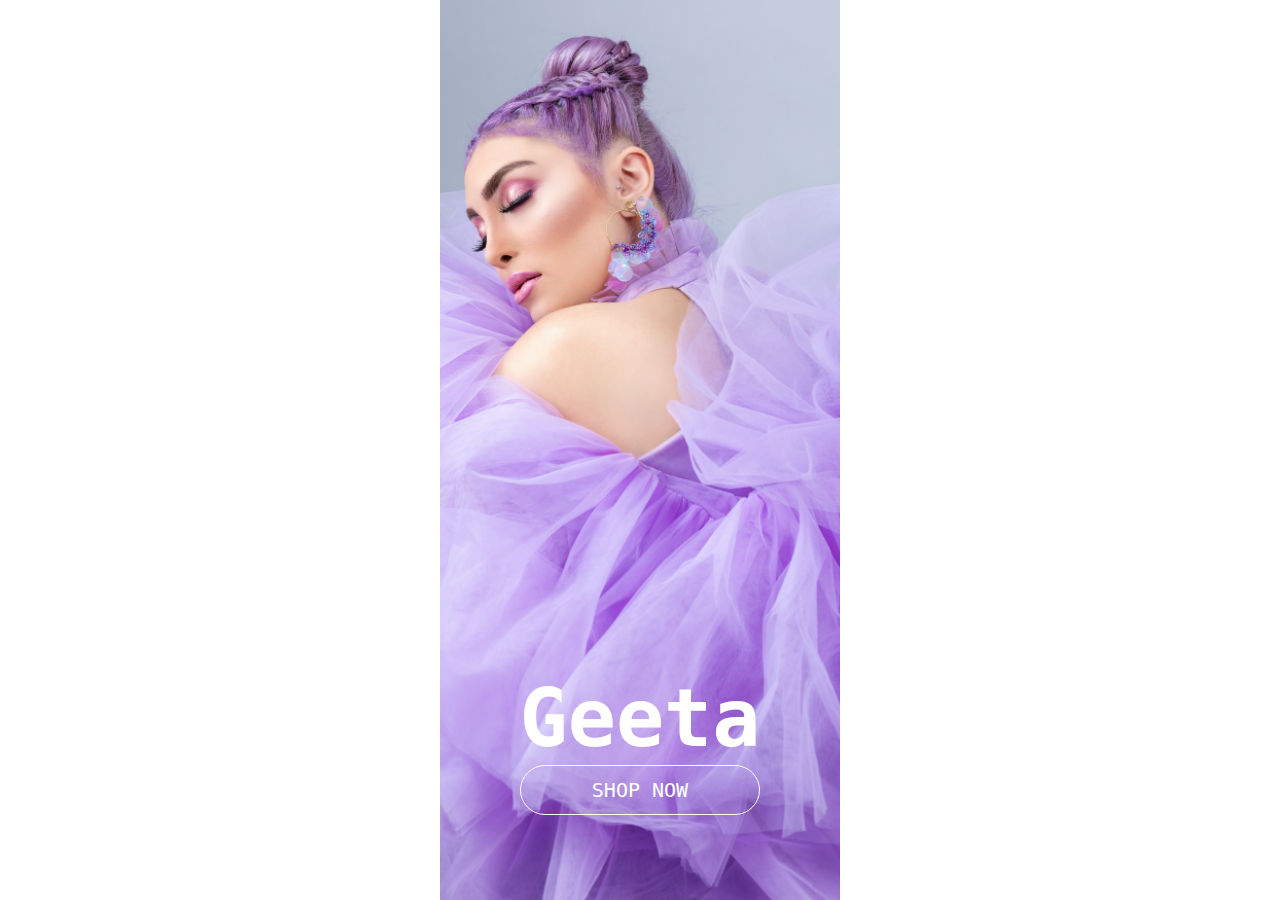
<file: index.html>
<!DOCTYPE html>
<html lang="es">
<head>
    <meta charset="UTF-8">
    <meta name="viewport" content="width=device-width, initial-scale=1.0">
    <title>Document</title>

    <link rel="stylesheet" href="pages/login/login.css">
    <link rel="stylesheet" href="componentes/banner/banner.css">
    <link rel="stylesheet" href="config.css">
</head>
<body>
    
    <script src="main.js" type="module"></script>

</body>
</html>
</file>
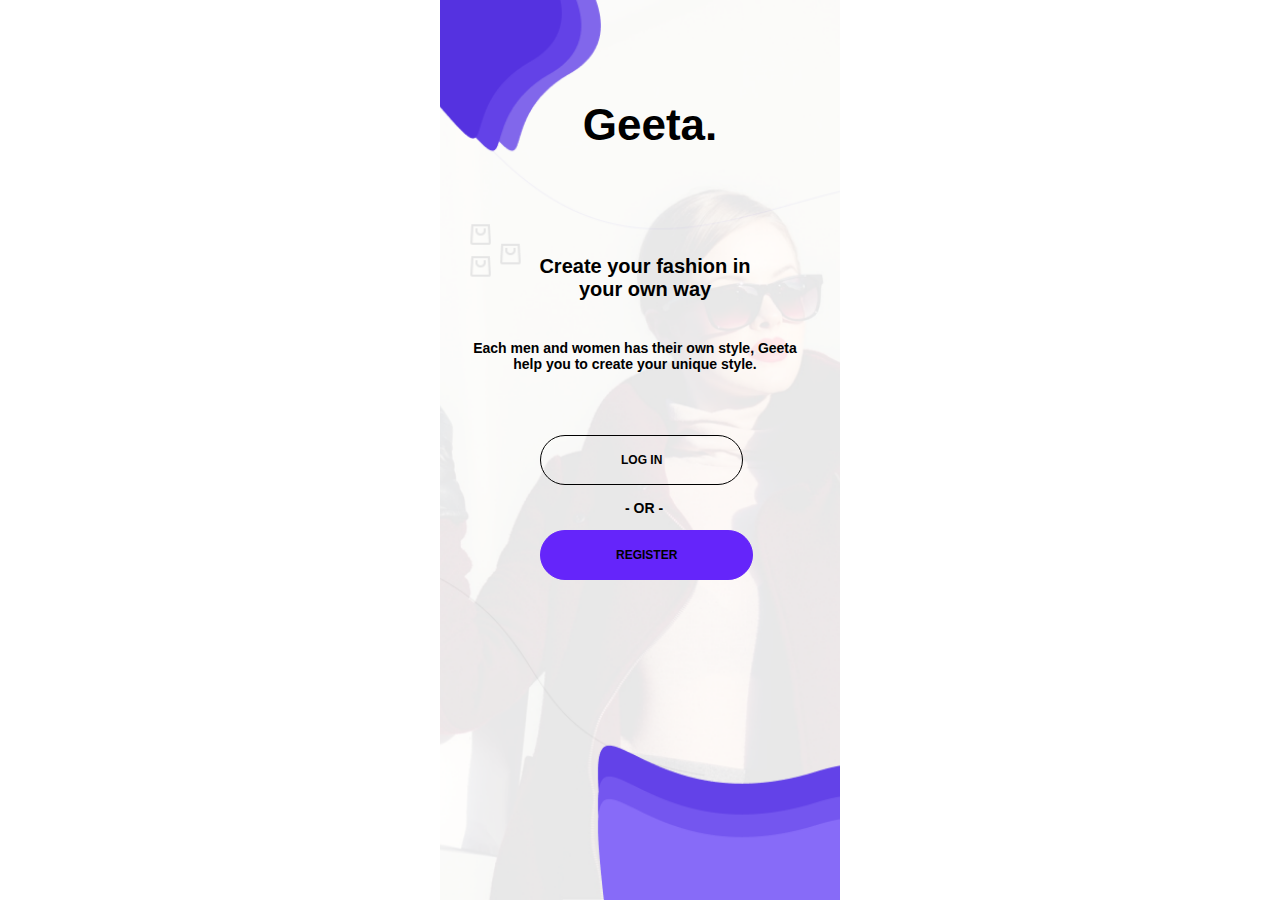
<file: pages/login/login.html>
<!DOCTYPE html>
<html lang="es">
<head>
    <meta charset="UTF-8">
    <meta name="viewport" content="width=device-width, initial-scale=1.0">
    <title>login</title>

    <link rel="stylesheet" href="login.css">
    <link rel="stylesheet" href="../../config.css">
</head>
<body>
    
    <script src="login.js" type="module"></script>

</body>
</html>
</file>
<file: pages/login/login.css>
.login{
    width: 100%;
    height: 100vh;
    background-image: url('../../assets/fonts/Splash\ \(1\).png');
    background-size: cover;
    background-position: top;

    display: grid;
    grid-template-rows: 1fr auto 15%;
    justify-content: center;
}
.texto{
    margin-left: 20px;
    margin-top: 100px;
    display: flex;
    color: black;
    font-size: 4.4rem;
    font-weight: 900;
    justify-content: center;
    font-family: Arial, Helvetica, sans-serif;
    
}

.texto2 {
    width: 230px;
    margin-left: 90px;
    margin-top: 255px;
    text-align: center;
    color: black;
    font-size: 2rem;
    font-weight: 800;  
    max-width: none;
    display: flex;
    position: absolute;
    font-family: Arial, Helvetica, sans-serif;   
}

.texto3 {
    width: 350px;
    height: 60px;
    display: flex;
    position: absolute;
    margin-left: 20px;
    margin-top: 340px;
    text-align: center;
    max-width: none;
    color: black;
    font-size: 1.4rem;
    font-weight: 600;   
    font-family: Arial, Helvetica, sans-serif;
   
}

.boton1 {   
    margin-top: 435px;
    margin-left: 100px;
    height: 5rem;
    color: black;
    border: 1px solid black;
    border-radius: 56px;
    padding: 1.5rem 8rem;
    font-size: 1.2rem;
    font-weight: 600;
    text-decoration: none;
    cursor: pointer;
    display: flex;
    align-items: center;
    justify-content: center;
    position: absolute;
    font-family: Arial, Helvetica, sans-serif;
}

.texto4 {
    width: 350px;
    height: 60px;
    max-width: none;
     color: black;
    font-size: 1.4rem;
    font-weight: 600;  
    margin-left: 185px;
    margin-top: 500px;
    display: flex;
    position: absolute; 
    text-align: center;
    font-family: Arial, Helvetica, sans-serif;

}

.boton2 {   
    margin-top: 530px;
    margin-left: 100px;
     border: 1px solid rgb(101, 37, 250);
    background-color: rgb(101, 37, 250);
    border-radius: 56px;
    padding: 1.5rem 7.5rem;
    font-size: 1.2rem;
    font-weight: 600;
    text-decoration: none;
    cursor: pointer;
    height: 5rem;
    color: black;
    display: flex;
    align-items: center;
    justify-content: center;
    position: absolute;
    font-family: Arial, Helvetica, sans-serif;
}

.ocultar{
    display: none;
}
</file>
<file: componentes/banner/banner.css>
.div-banner{
    width: 100%;
    height: 100vh;
    background-image: url('../../assets/fonts/loading.png');
    background-size: cover;
    background-position: top;

    display: grid;
    grid-template-rows: 1fr auto 15%;
    justify-content: center;
}

.div-banner span{
    grid-row: 2/3;

    color: white;
    font-size: 8rem;
    font-weight: 900;
}

.div-banner .a-boton{
    grid-row: 3/4;

    text-decoration: none;
    cursor: pointer;
    height: 5rem;
    color: white;
    border: 1px solid white;
    border-radius: 35px;
    padding: 1.5rem 4rem;
    font-size: 2rem;

    display: flex;
    align-items: center;
    justify-content: center;
}
</file>
<file: config.css>
*{
    margin: 0;
    padding: 0;
    box-sizing: border-box;
}

html{
    max-width: 400px;
    font-family: monospace;
    font-size: 10px;
    margin: auto;

}
</file>
